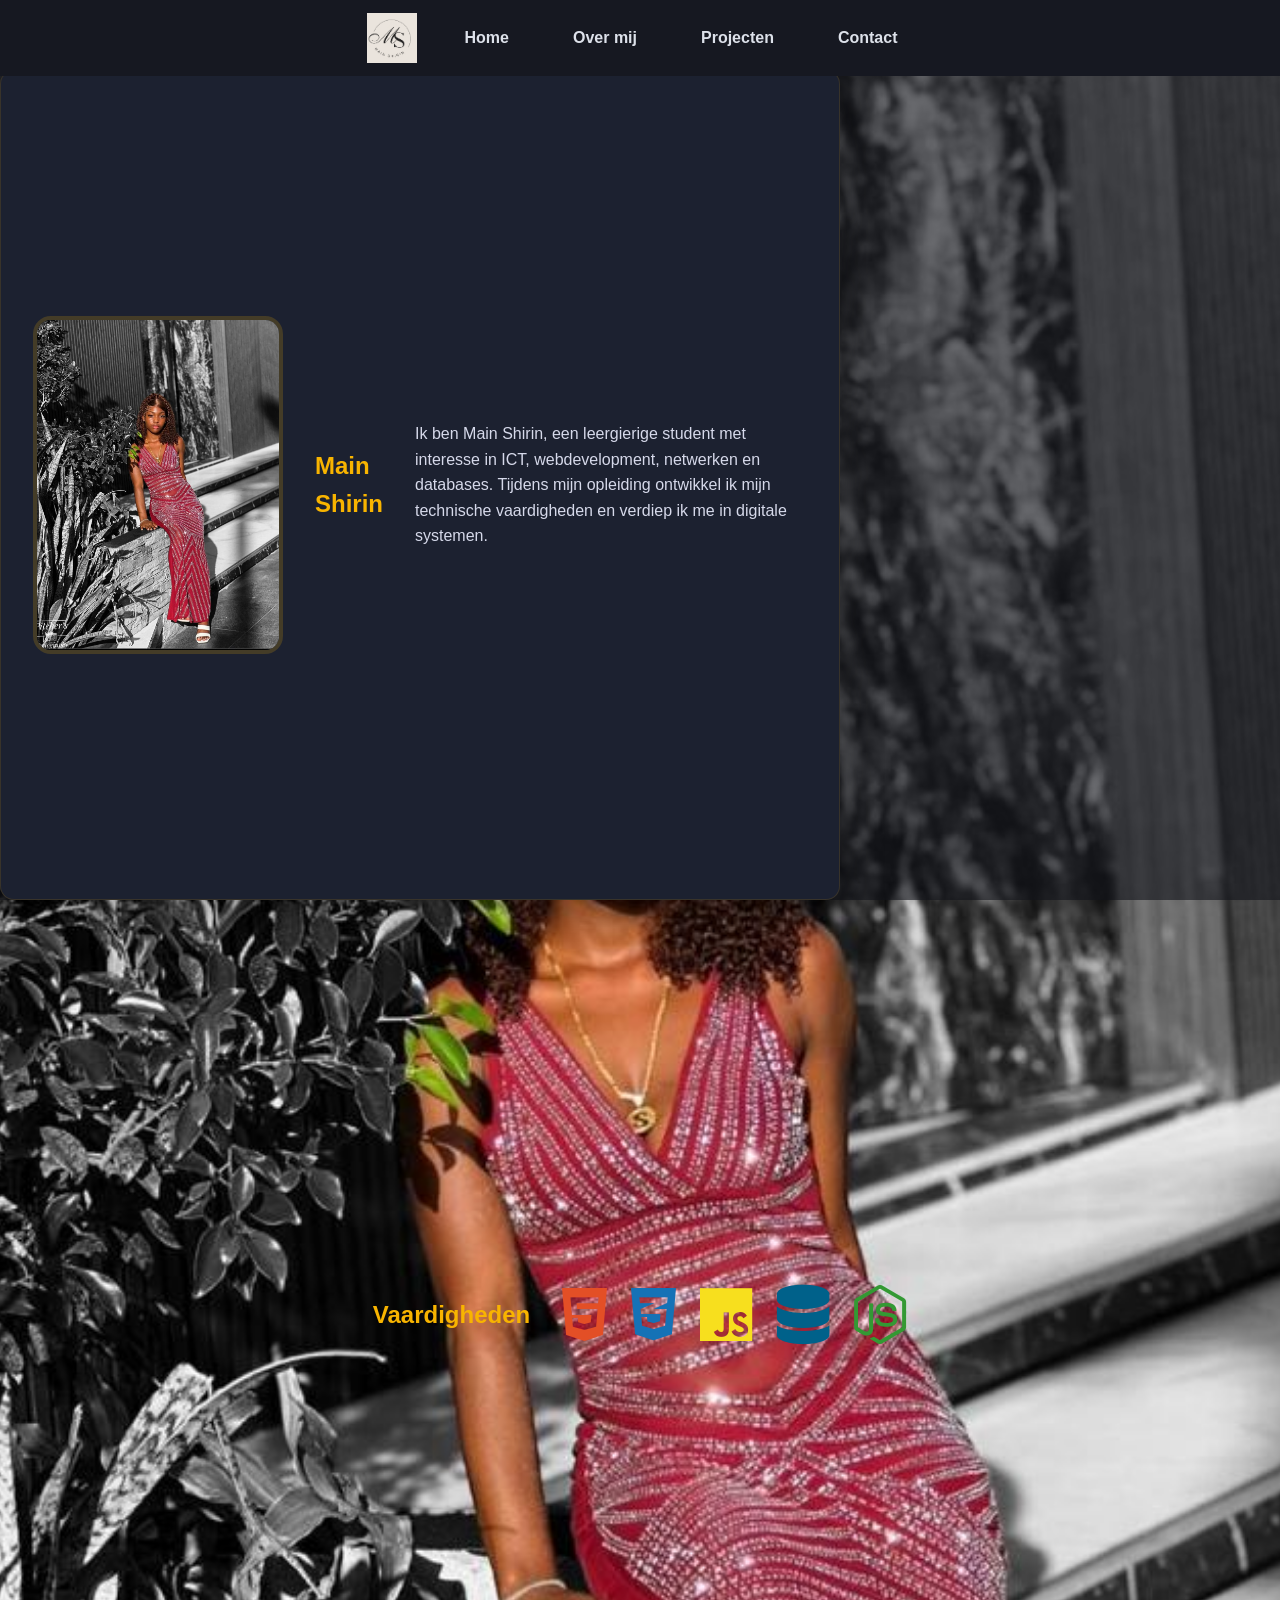
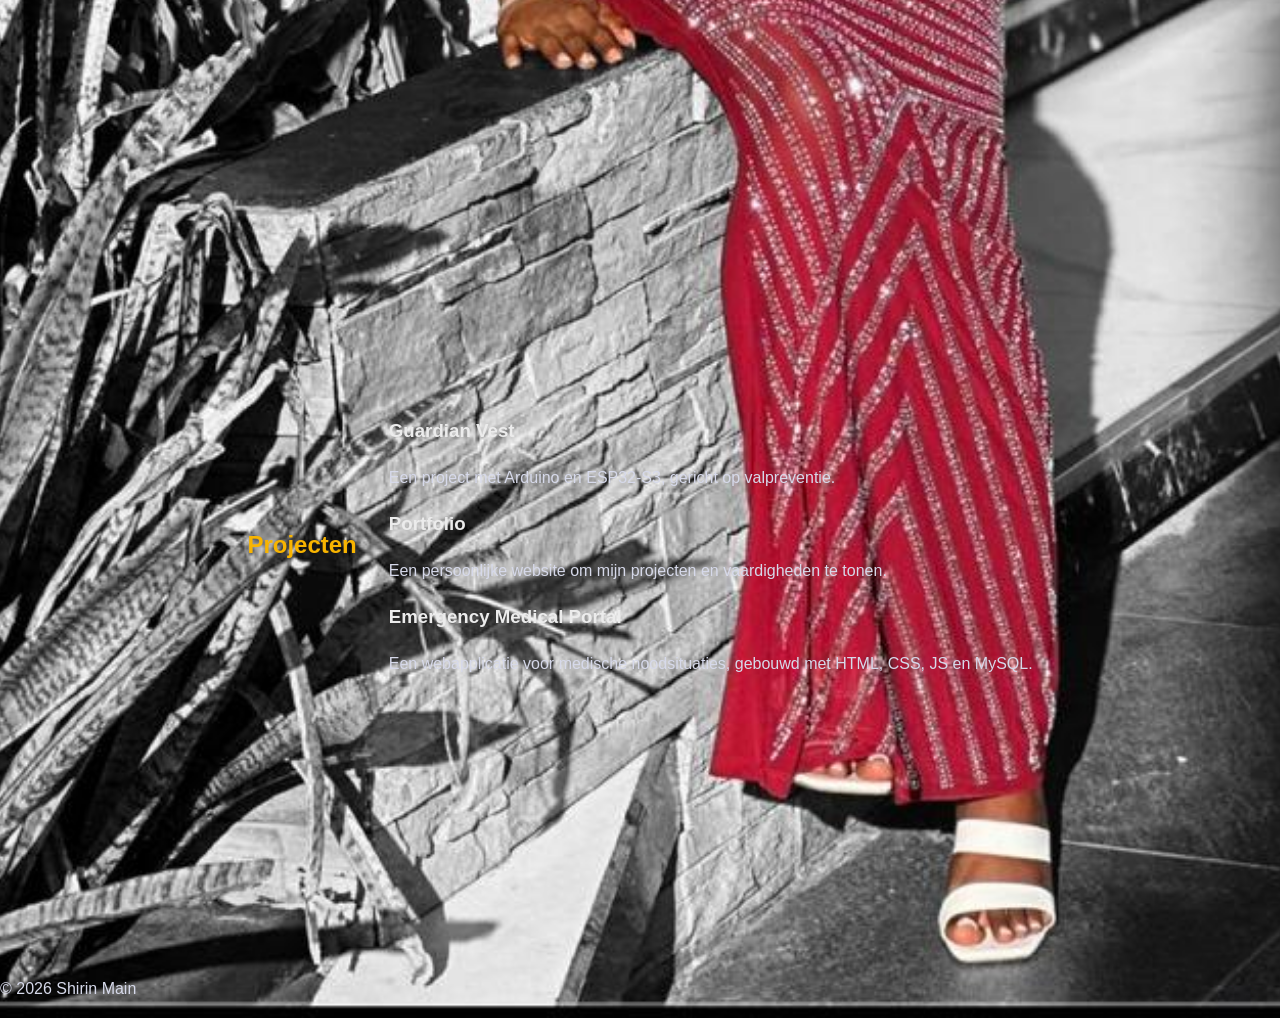
<file: index.html>
<!DOCTYPE html>
<html lang="nl">
<head>
  <meta charset="UTF-8">
  <meta name="viewport" content="width=device-width, initial-scale=1.0">
  <title>Main Shirin</title>
  <link rel="icon" type="image/png" href="img/favicon.zip">
  <link rel="stylesheet" href="css/main.css">
  <link rel="stylesheet" href="https://cdnjs.cloudflare.com/ajax/libs/font-awesome/6.5.0/css/all.min.css">
</head>
<body>
  <nav>
    <img src="img/logo-2.png" alt="Logo" class="logo">
    <a href="index.html">Home</a>
    <a href="about.html">Over mij</a>
    <a href="work.html">Projecten</a>
    <a href="contact.html">Contact</a>
  </nav>

  <main class="page-content">
    <section id="home" class="text-box" from-right>
     <img src="img/profile.jpeg" alt="Profiel foto Main Shirin" class="profielfoto">
      <h1>Main Shirin</h1>
      <p> Ik ben Main Shirin, een leergierige student met interesse in ICT,
        webdevelopment, netwerken en databases. Tijdens mijn opleiding ontwikkel ik
        mijn technische vaardigheden en verdiep ik me in digitale systemen.
        </p>
    </section>

    <section id="skills">
  <h2>Vaardigheden</h2>
  <div class="skills-logos">
    <i class="fa-brands fa-html5 html"></i>
    <i class="fa-brands fa-css3-alt css"></i>
    <i class="fa-brands fa-js js"></i>
    <i class="fa-solid fa-database mysql"></i>
    <i class="fa-brands fa-node-js node"></i>
  </div>
</section>

<section id="projects">
  <h2>Projecten</h2>
  <div class="card-container">
    <div class="card">
      <h3>Guardian Vest</h3>
      <p>Een project met Arduino en ESP32-S3, gericht op valpreventie.</p>
    </div>
    <div class="card">
      <h3>Portfolio</h3>
      <p>Een persoonlijke website om mijn projecten en vaardigheden te tonen.</p>
    </div>
    <div class="card">
       <h3>Emergency Medical Portal</h3>
      <p>Een webapplicatie voor medische noodsituaties, gebouwd met HTML, CSS, JS en MySQL.</p>
    </div>
  </div>
</section>
  </main>
<footer>
  <p>&copy; 2026 Shirin Main</p>
</footer>

  <script src="js/script.js"></script>
</body>
</html>
</file>
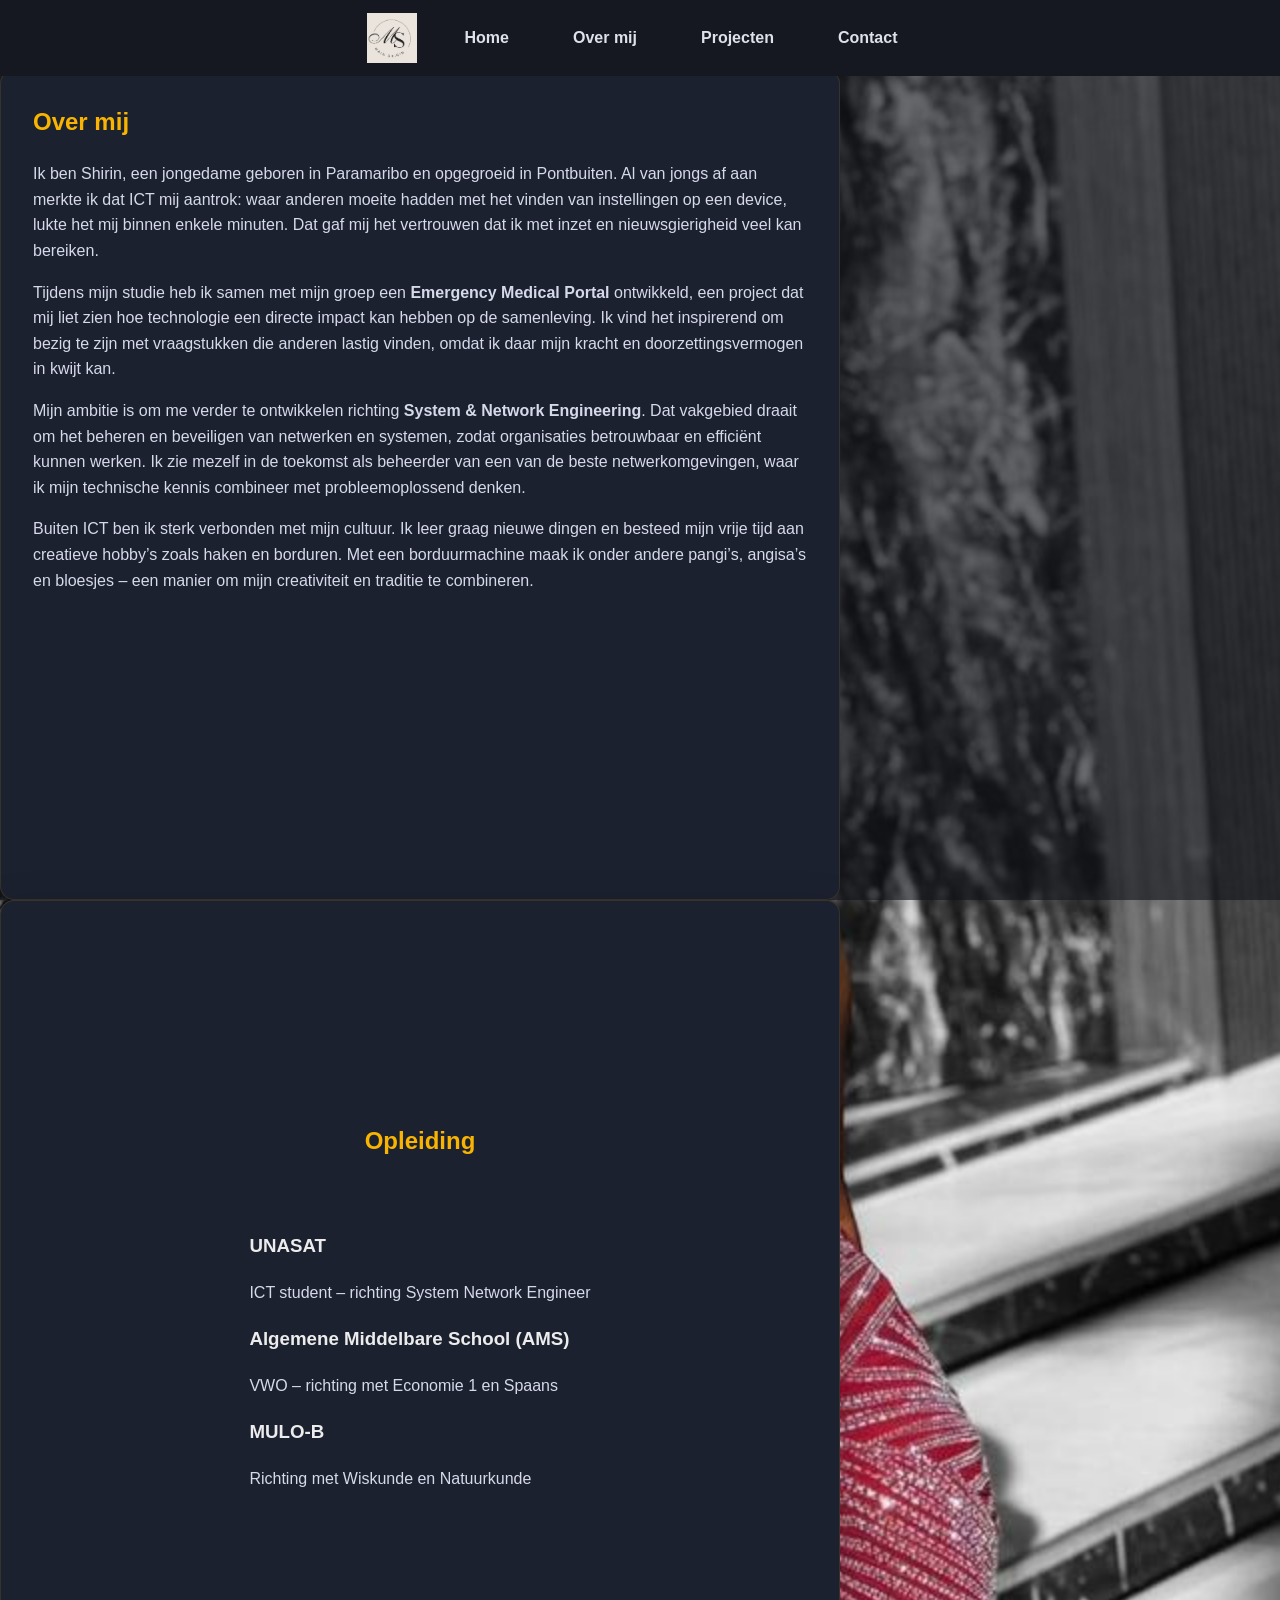
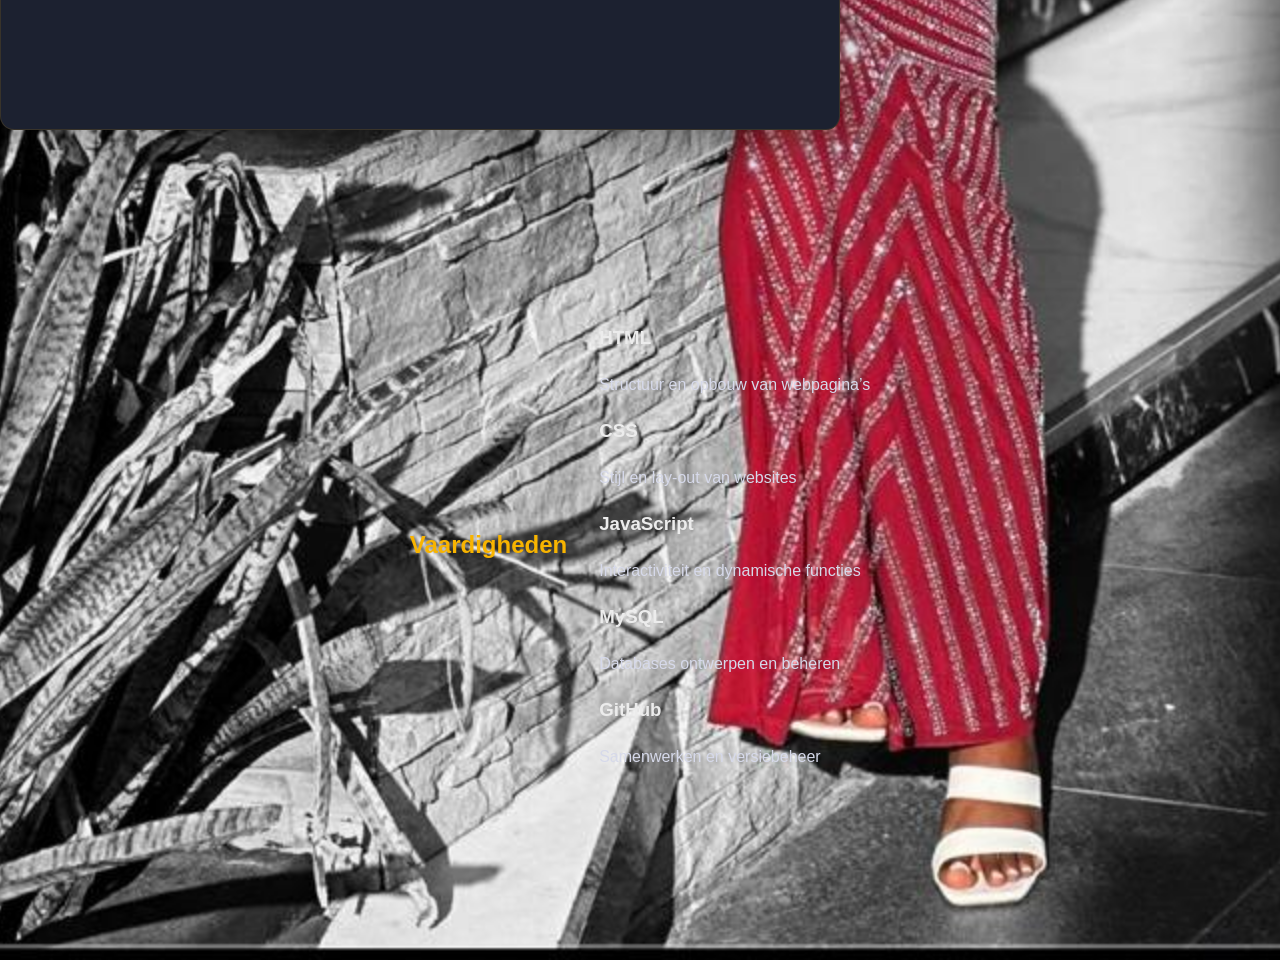
<file: about.html>
<!DOCTYPE html>
<html lang="nl">
<head>
  <meta charset="UTF-8">
  <meta name="viewport" content="width=device-width, initial-scale=1.0">
  <title>Over mij Shirin</title>
  <link rel="icon" type="image/png" href="img/favicon.zip">
  <link rel="stylesheet" href="css/main.css">
  <link rel="stylesheet" href="css/about.css">
</head>
<body>
  <nav>
    <img src="img/logo-2.png" alt="Logo" class="logo">
    <a href="index.html">Home</a>
    <a href="about.html">Over mij</a>
    <a href="work.html">Projecten</a>
    <a href="contact.html">Contact</a>
  </nav>

  <main class="page-content">
    <section id="about" class="text-box from-left profile-section">
      <div class="profile-text">
        <h1>Over mij</h1>
       <p>
  Ik ben Shirin, een jongedame geboren in Paramaribo en opgegroeid in Pontbuiten. 
  Al van jongs af aan merkte ik dat ICT mij aantrok: waar anderen moeite hadden met 
  het vinden van instellingen op een device, lukte het mij binnen enkele minuten. 
  Dat gaf mij het vertrouwen dat ik met inzet en nieuwsgierigheid veel kan bereiken.
</p>

<p>
  Tijdens mijn studie heb ik samen met mijn groep een <strong>Emergency Medical Portal</strong> 
  ontwikkeld, een project dat mij liet zien hoe technologie een directe impact kan hebben 
  op de samenleving. Ik vind het inspirerend om bezig te zijn met vraagstukken die anderen 
  lastig vinden, omdat ik daar mijn kracht en doorzettingsvermogen in kwijt kan.
</p>

<p>
  Mijn ambitie is om me verder te ontwikkelen richting <strong>System & Network Engineering</strong>. 
  Dat vakgebied draait om het beheren en beveiligen van netwerken en systemen, zodat organisaties 
  betrouwbaar en efficiënt kunnen werken. Ik zie mezelf in de toekomst als beheerder van een van 
  de beste netwerkomgevingen, waar ik mijn technische kennis combineer met probleemoplossend denken.
</p>

<p>
  Buiten ICT ben ik sterk verbonden met mijn cultuur. Ik leer graag nieuwe dingen en besteed mijn 
  vrije tijd aan creatieve hobby’s zoals haken en borduren. Met een borduurmachine maak ik onder 
  andere pangi’s, angisa’s en bloesjes – een manier om mijn creativiteit en traditie te combineren.
</p>
 </div>
    </section>

    <section id="skills" class="text-box from-right">
      <h2>Opleiding</h2>
      <div class="card-container">
    <div class="card">
      <h3>UNASAT</h3>
      <p>ICT student – richting System Network Engineer</p>
    </div>
    <div class="card">
      <h3>Algemene Middelbare School (AMS)</h3>
      <p>VWO – richting met Economie 1 en Spaans</p>
    </div>
    <div class="card">
      <h3>MULO-B</h3>
      <p>Richting met Wiskunde en Natuurkunde</p>
    </div>
  </div>
</section>

<section id="vaardigheden">
  <h2>Vaardigheden</h2>
  <div class="card-container">
    <div class="card">
      <h3>HTML</h3>
      <p>Structuur en opbouw van webpagina’s</p>
    </div>
    <div class="card">
      <h3>CSS</h3>
      <p>Stijl en lay‑out van websites</p>
    </div>
    <div class="card">
      <h3>JavaScript</h3>
      <p>Interactiviteit en dynamische functies</p>
    </div>
    <div class="card">
      <h3>MySQL</h3>
      <p>Databases ontwerpen en beheren</p>
    </div>
    <div class="card">
      <h3>GitHub</h3>
      <p>Samenwerken en versiebeheer</p>
    </div>
  </div>
</section>
  </main>

  <script src="js/script.js"></script>
</body>
</html>
</file>
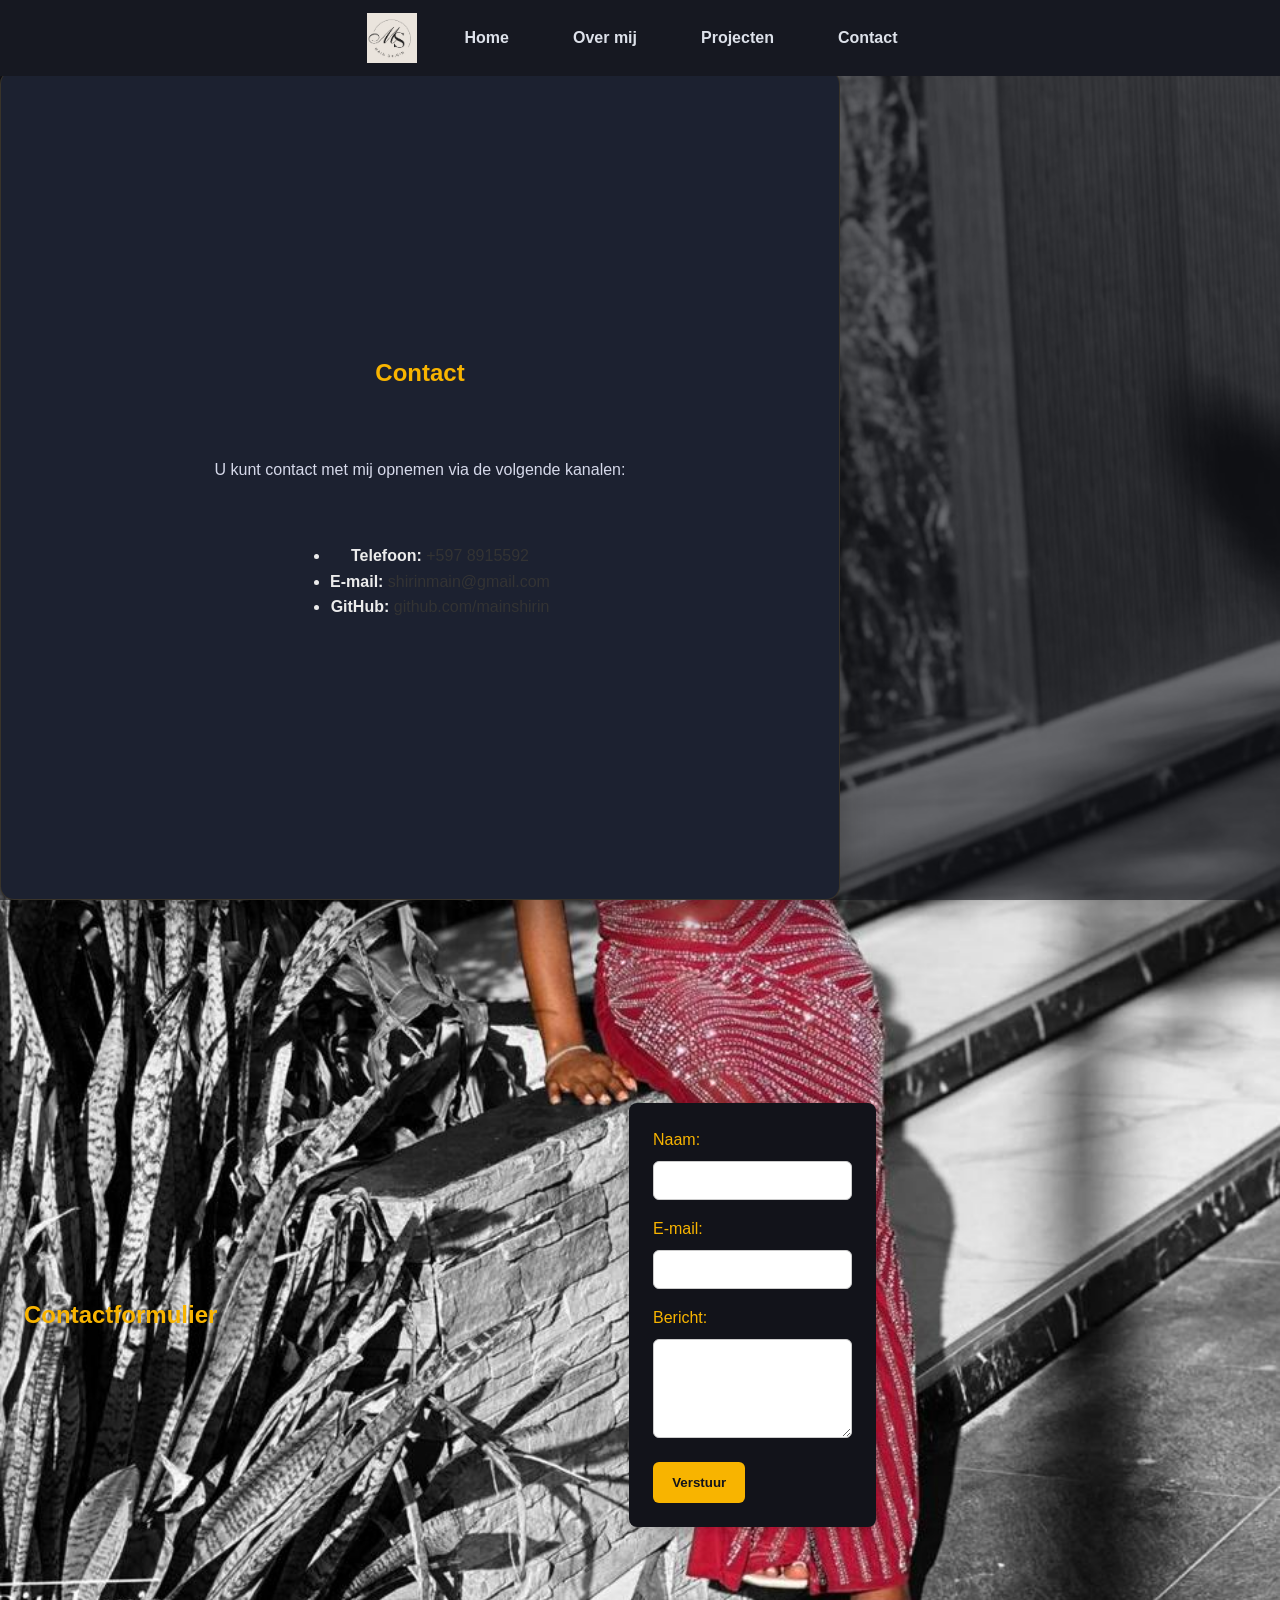
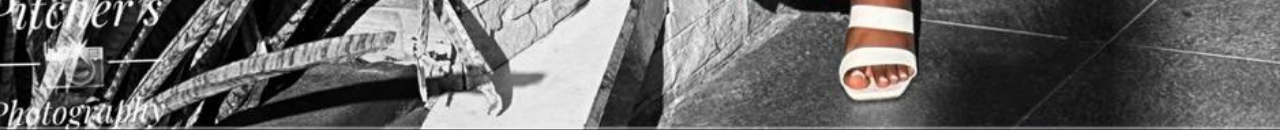
<file: contact.html>
<!DOCTYPE html>
<html lang="nl">
<head>
  <meta charset="UTF-8">
  <meta name="viewport" content="width=device-width, initial-scale=1.0">
  <title>Contact Shirin</title>
  <link rel="stylesheet" href="css/main.css">
  <link rel="stylesheet" href="css/contact.css">
</head>
<body>
  <nav>
    <img src="img/logo-2.png" alt="Logo" class="logo">
    <a href="index.html">Home</a>
    <a href="about.html">Over mij</a>
    <a href="work.html">Projecten</a>
    <a href="contact.html">Contact</a>
  </nav>

  <main class="page-content">
    <section class="text-box from-right contact">
      <h1>Contact</h1>
        <p>U kunt contact met mij opnemen via de volgende kanalen:</p>
        <ul>
      <li><strong>Telefoon:</strong> <a href="tel:+5978915592">+597 8915592</a></li>
      <li><strong>E-mail:</strong> <a href="mailto:shirinmain@gmail.com">shirinmain@gmail.com</a></li>
      <li><strong>GitHub:</strong> <a href="https://github.com/mainshirin" target="_blank">github.com/mainshirin</a></li>
    </ul>
    </section>
    <section id="contact">
  <h2>Contactformulier</h2>
  <form action="mailto:shirinmain@gmail.com" method="post" enctype="text/plain">
    <div class="form-group">
      <label for="name">Naam:</label>
      <input type="text" id="name" name="name" required>
    </div>

    <div class="form-group">
      <label for="email">E-mail:</label>
      <input type="email" id="email" name="email" required>
    </div>

    <div class="form-group">
      <label for="message">Bericht:</label>
      <textarea id="message" name="message" rows="5" required></textarea>
    </div>

    <button type="submit">Verstuur</button>
  </form>
</section>
  </main>

  <script src="js/script.js"></script>
</body>
</html>
</file>
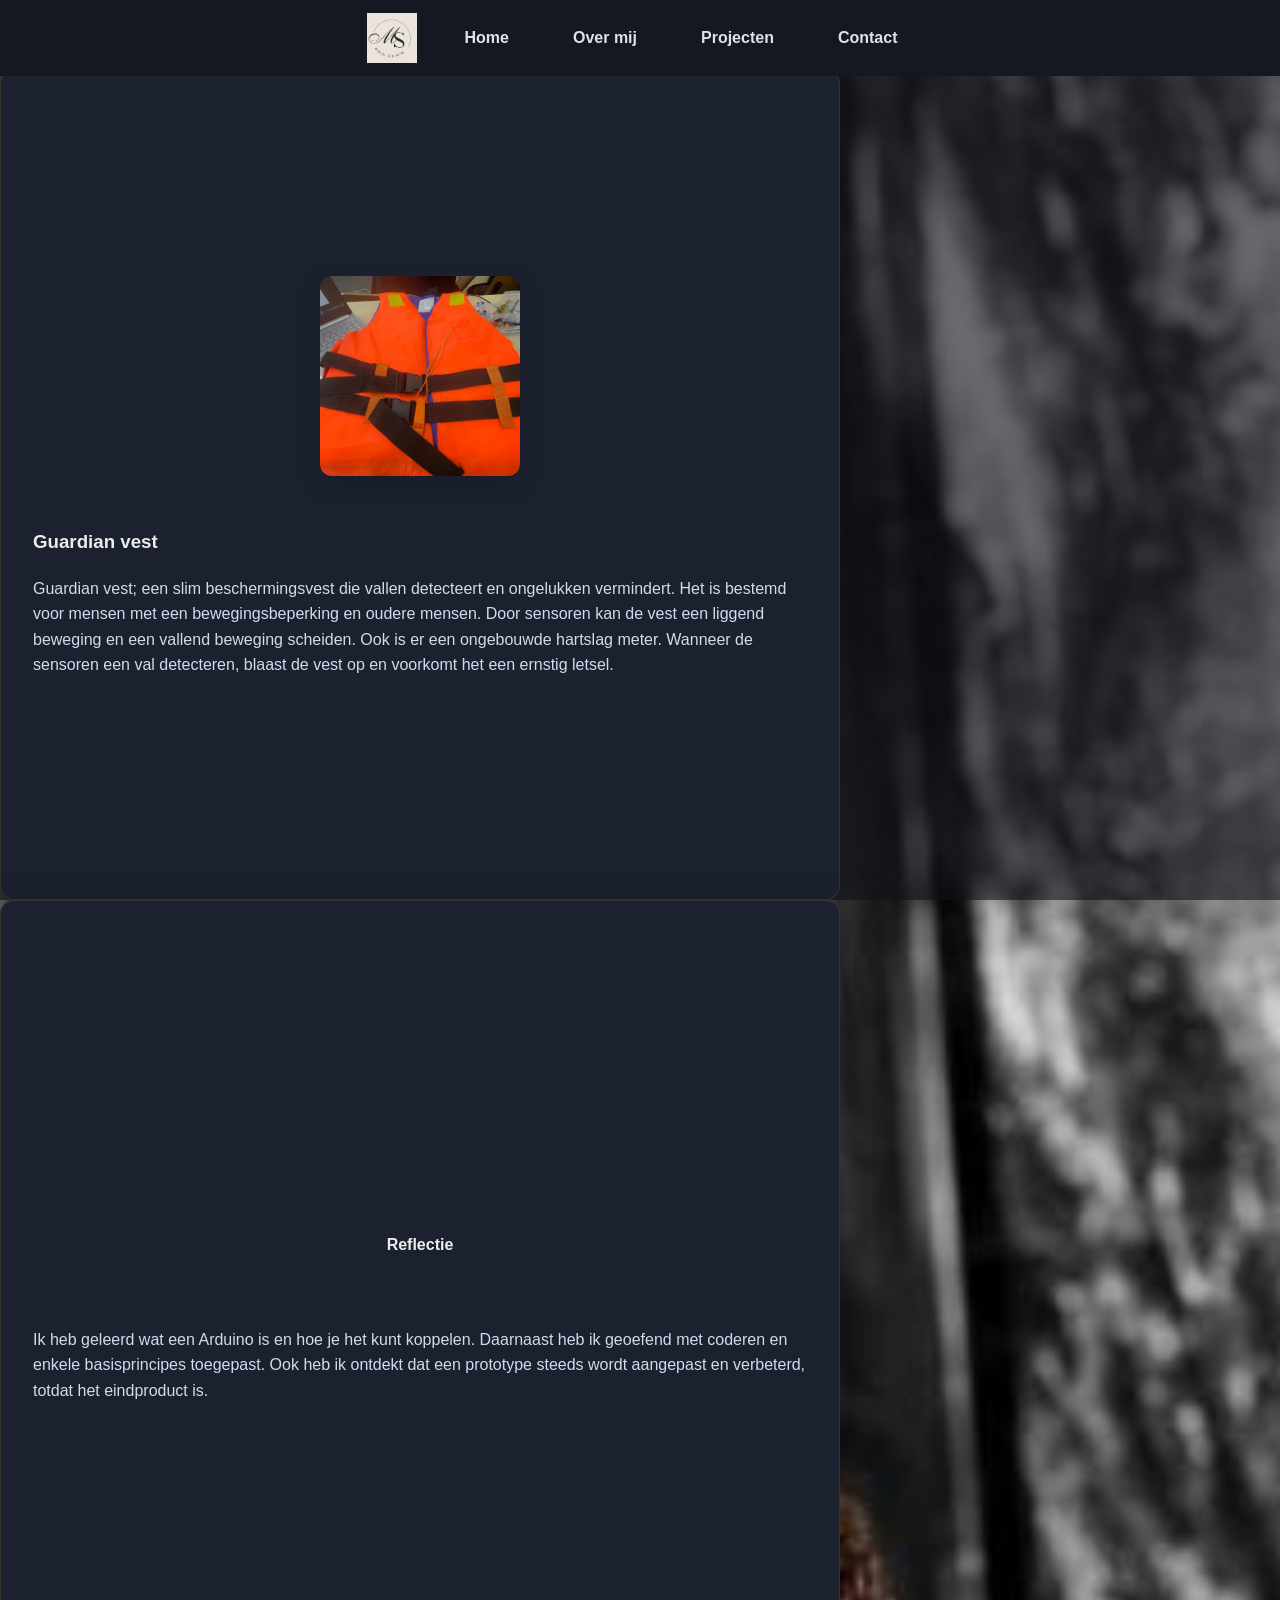
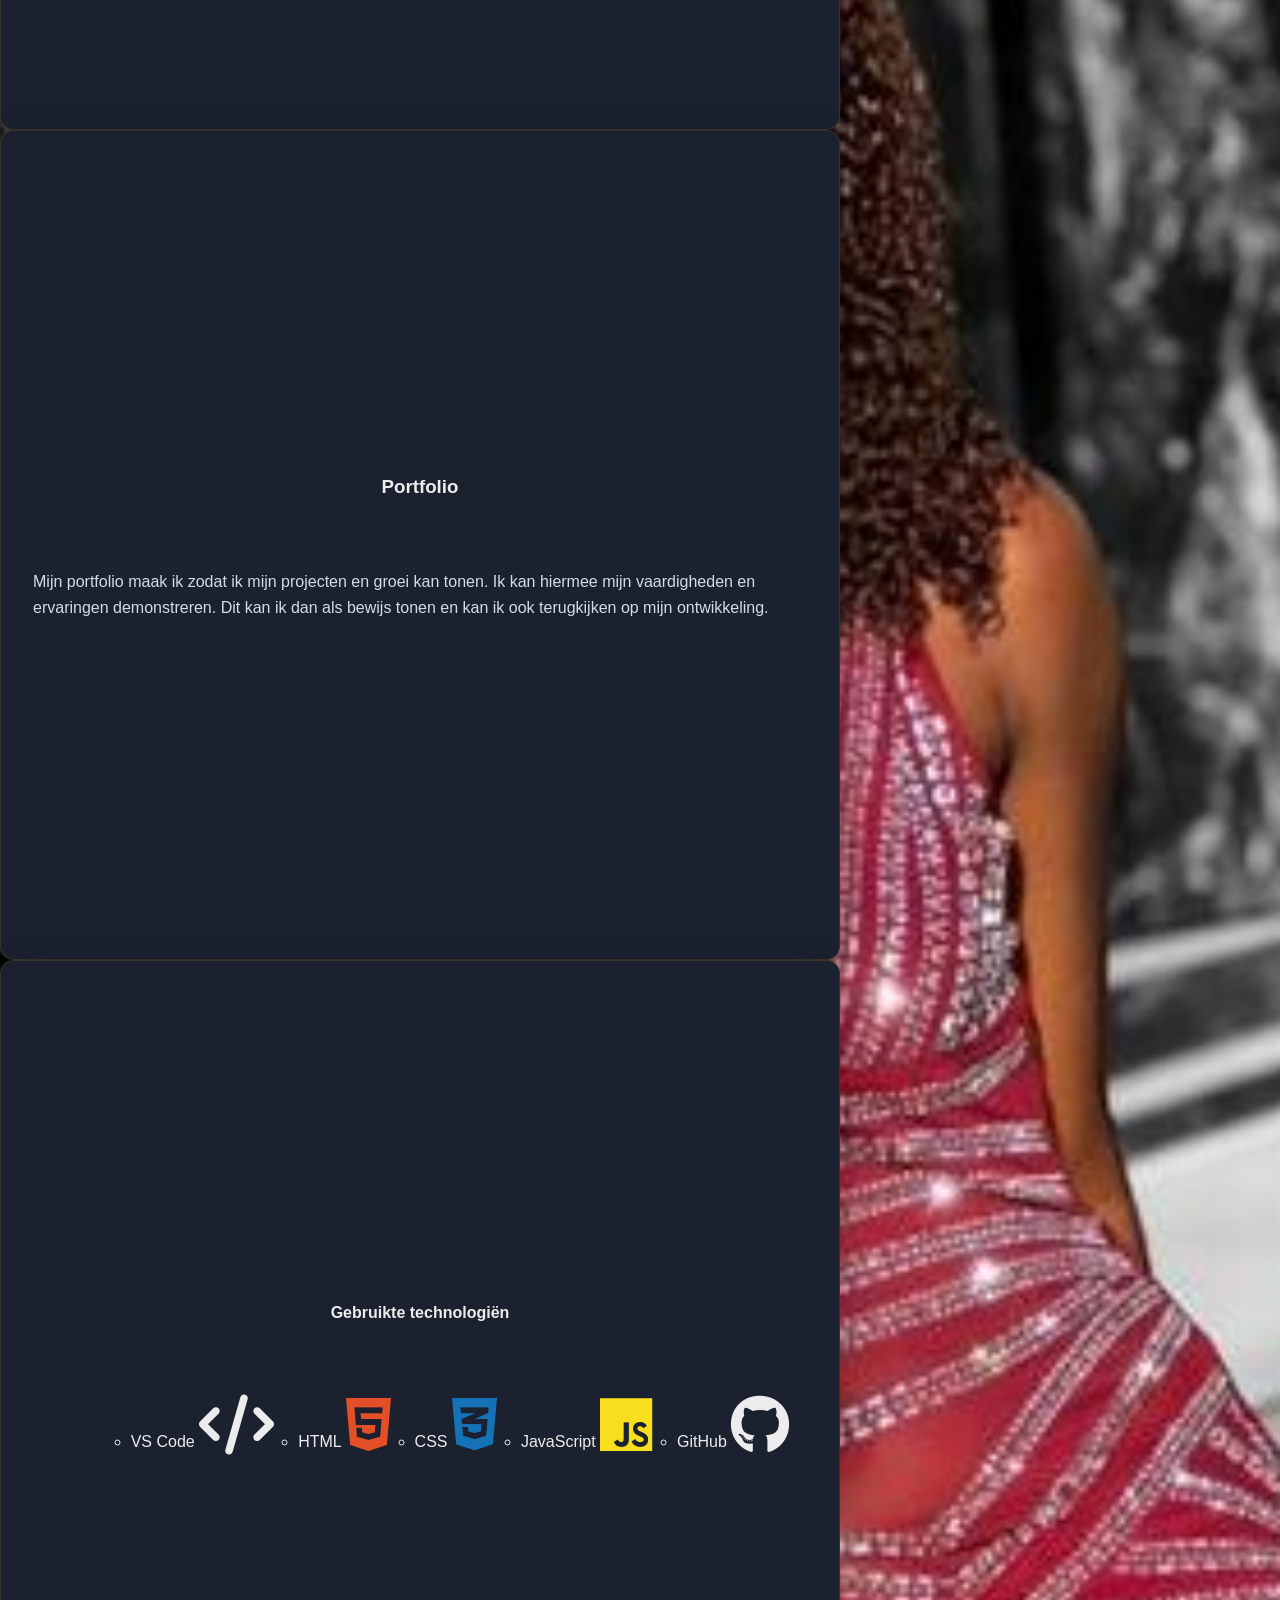
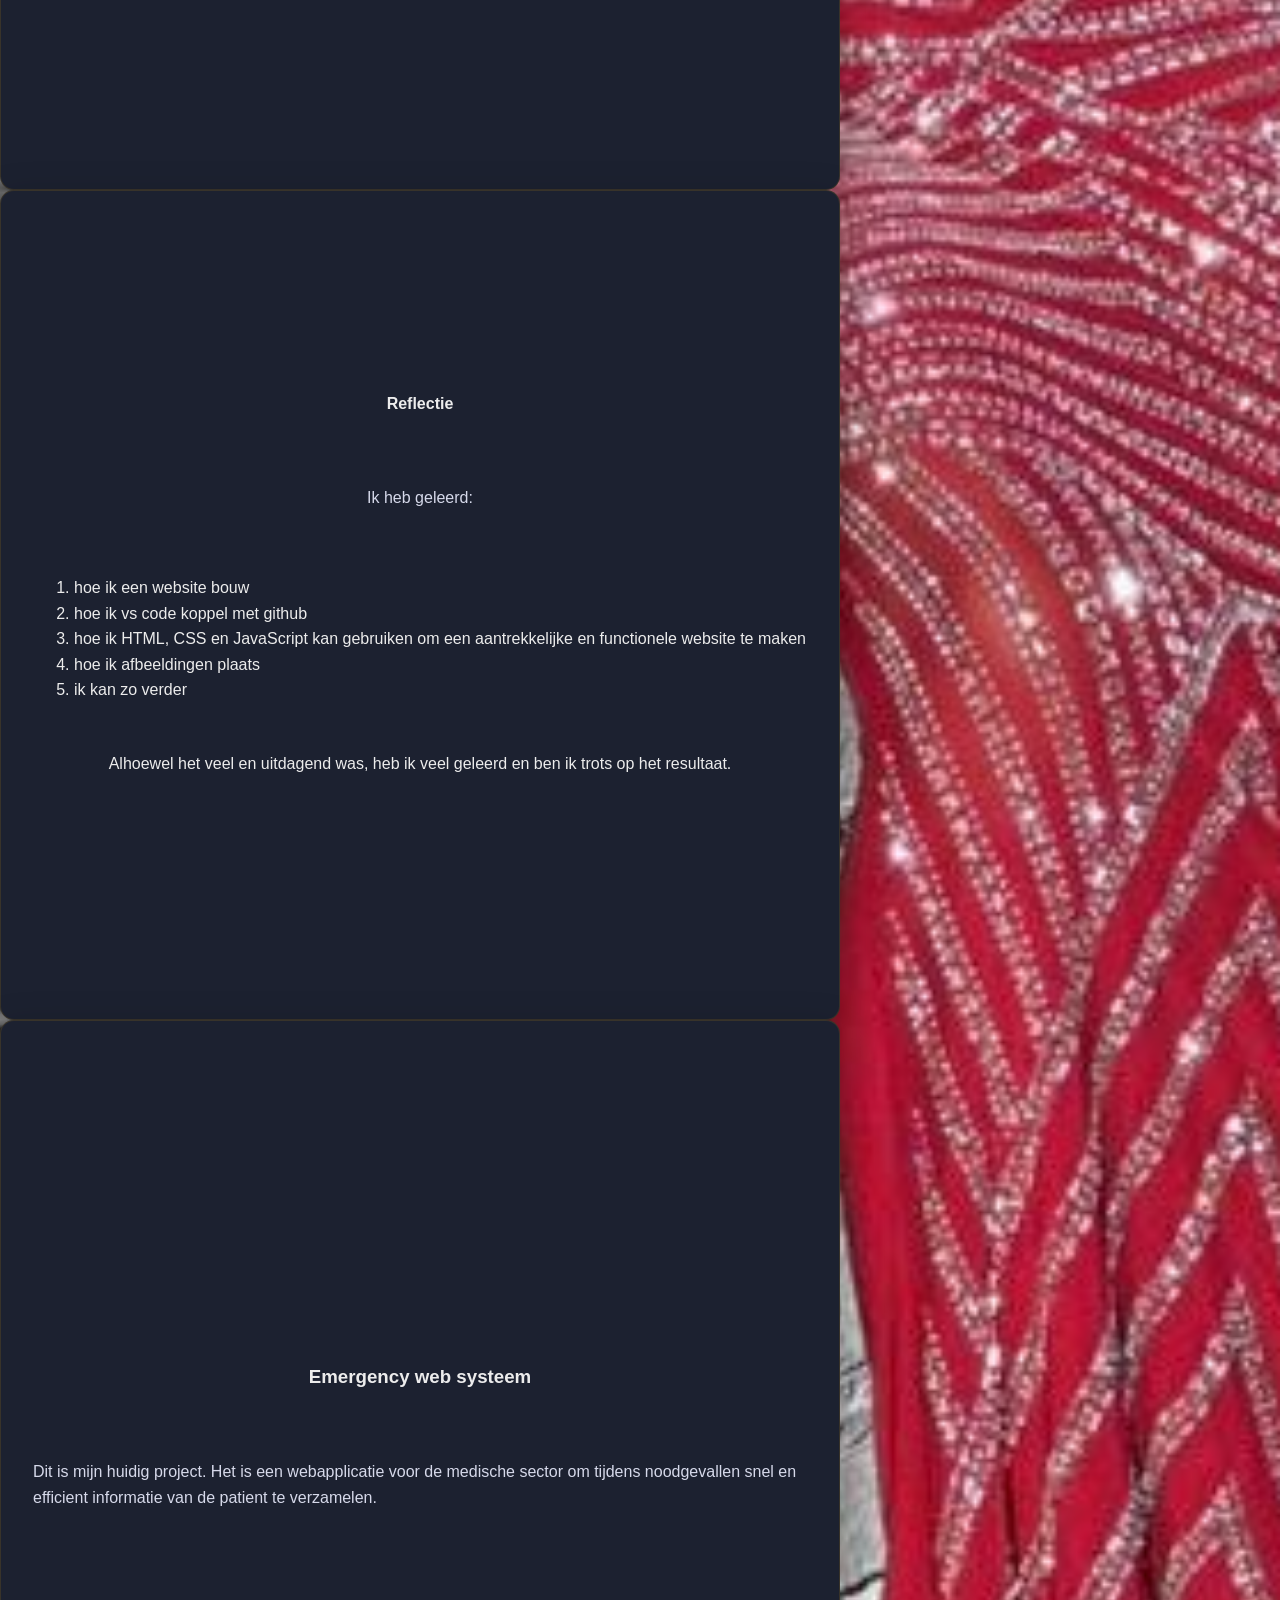
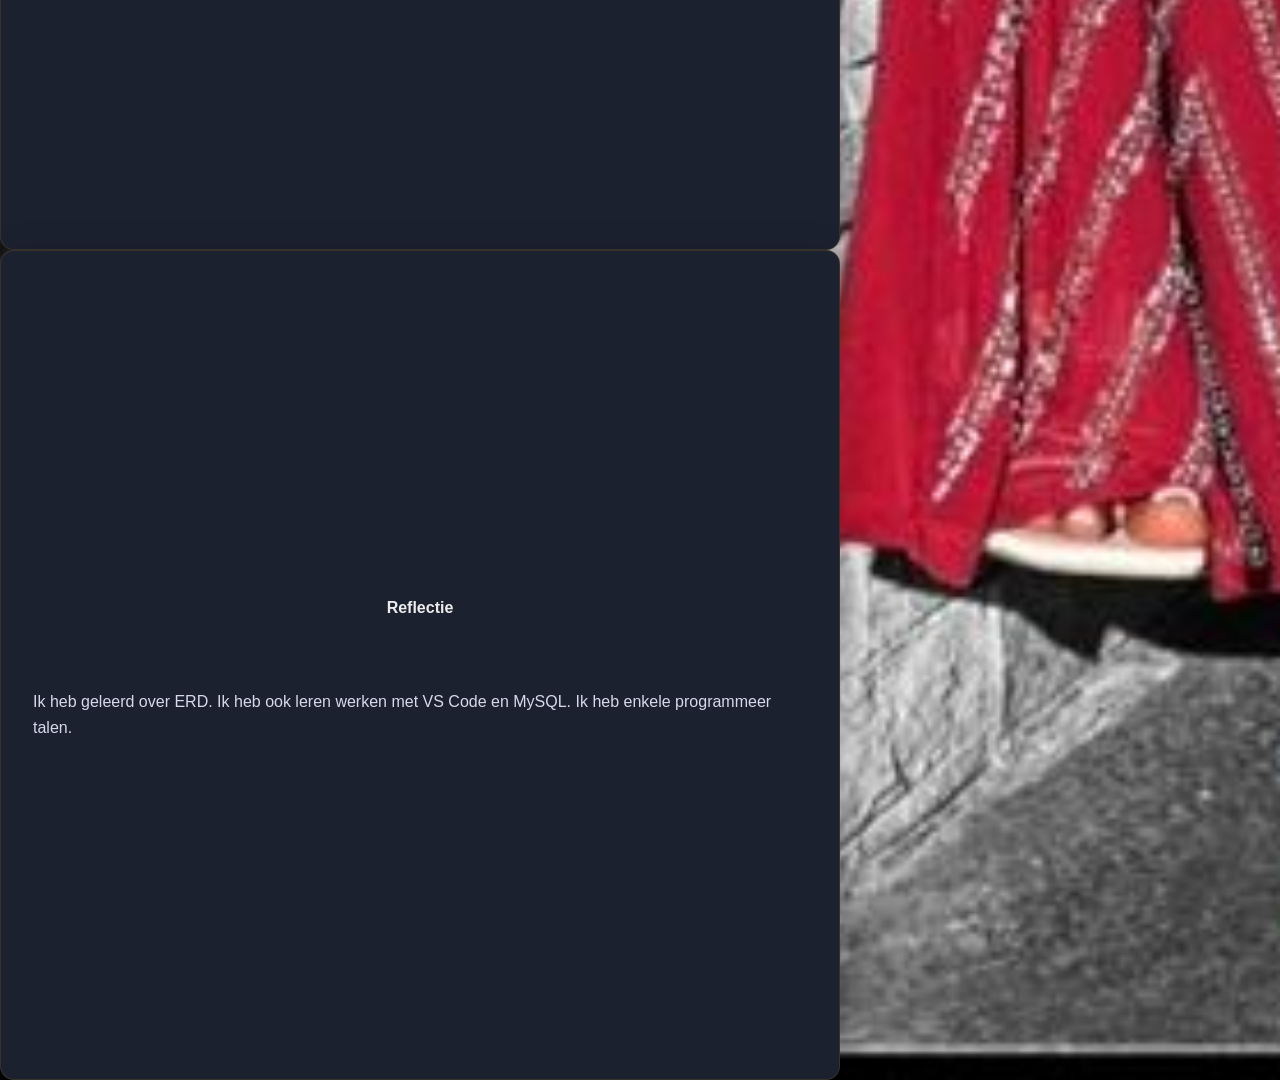
<file: work.html>
<!DOCTYPE html>
<html lang="nl">
<head>
  <meta charset="UTF-8">
  <meta name="viewport" content="width=device-width, initial-scale=1.0">
  <title>Mijn werk</title>
  <link rel="icon" type="image/png" href="img/favicon.zip">
  <link rel="stylesheet" href="css/main.css">
  <link rel="stylesheet" href="css/work.css">
  <link rel="stylesheet" href="https://cdnjs.cloudflare.com/ajax/libs/font-awesome/6.5.0/css/all.min.css">
</head>
<body>
  <nav>

    <img src="img/logo-2.png" alt="Logo" class="logo">

    <a href="index.html">Home</a>
    <a href="about.html">Over mij</a>
    <a href="work.html">Projecten</a>
    <a href="contact.html">Contact</a>
  </nav>

  <main class="page-content">

    <section id="project" class="text-box from-left">
      <img src="img/g-vest2.jpeg" alt="Guardian vest" id="workfoto">
      <div class="card">
      <h3>Guardian vest</h3>
      <p>Guardian vest; een slim beschermingsvest die vallen detecteert en ongelukken vermindert. 
        Het is bestemd voor mensen met een bewegingsbeperking en oudere mensen. Door sensoren kan 
        de vest een liggend beweging en een vallend beweging scheiden. Ook is er een ongebouwde hartslag
        meter. Wanneer de sensoren een val detecteren, blaast de vest op en voorkomt het een ernstig letsel.
      </p>
      </div>
      </section>

       <section id="reflection" class="text-box from-right">
      <h4>Reflectie</h4>
      <p> Ik heb geleerd wat een Arduino is en hoe je het kunt koppelen. Daarnaast 
        heb ik geoefend met coderen en enkele basisprincipes toegepast. Ook heb ik 
        ontdekt dat een prototype steeds wordt aangepast en verbeterd, totdat 
        het eindproduct is.</p>
      </section>

        <section id="project" class="text-box from-left">
        <h3>Portfolio</h3>
      <p>Mijn portfolio maak ik zodat ik mijn projecten en groei kan tonen. Ik kan hiermee
         mijn vaardigheden en ervaringen demonstreren. Dit kan ik dan als bewijs tonen en kan ik ook 
        terugkijken op mijn ontwikkeling.
      </p>
      </section>

        <section id="used technology" class="text-box from-right">
      <h4>Gebruikte technologiën</h4>
      <ul>
       <ul class="skills-logos">
  <li>
    VS Code
    <i class="fa-solid fa-code"></i>
  </li>
  <li>
    HTML
    <i class="fa-brands fa-html5 html"></i>
  </li>
  <li>
    CSS
    <i class="fa-brands fa-css3-alt css"></i>
  </li>
  <li>
    JavaScript
    <i class="fa-brands fa-js js"></i>
  </li>
  <li>
    GitHub
    <i class="fa-brands fa-github github"></i>
  </li>
  
</ul>
 </ul>
      </section>

       <section id="reflection" class="text-box from-left">
      <h4>Reflectie</h4>
      <p>Ik heb geleerd: 
        <ol>
          <li>hoe ik een website bouw</li>
          <li>hoe ik vs code koppel met github</li>
          <li>hoe ik HTML, CSS en JavaScript kan gebruiken om een 
            aantrekkelijke en functionele website te maken</li>
          <li>hoe ik afbeeldingen plaats</li>
          <li> ik kan zo verder</li>
        </ol>
        Alhoewel het veel en uitdagend was, heb ik veel geleerd en ben ik trots op het resultaat. </p>
      </section>
      
       <section id="project" class="text-box from-right">
      <h3>Emergency web systeem</h3>
      <p>Dit is mijn huidig project. Het is een webapplicatie voor de medische sector om tijdens noodgevallen snel en efficient informatie van de 
        patient te verzamelen. 
      </p>
      </section>

       <section id="reflection" class="text-box from-left">
      <h4>Reflectie</h4>
      <p>Ik heb geleerd over ERD. Ik heb ook leren werken met VS Code en MySQL. Ik heb enkele programmeer talen.
      </p>
    </section>
  </main>

  <script src="js/script.js"></script>
</body>
</html>
</file>
<file: css/main.css>
:root {
  box-sizing: border-box;
}

*, *::before, *::after {
  box-sizing: inherit;
}

html {
  scroll-behavior: smooth;
}

body {
  margin: 0;
  padding: 0;
  font-family: Arial, sans-serif;
  color: #ececec;
  line-height: 1.6;

  /* Achtergrondafbeelding */
  background-image: url("../img/profile.jpeg");
  background-size: cover;
  background-position: center;
  background-repeat: no-repeat;
}
body::before {
  content: "";
  position: fixed;
  top: 0; left: 0; right: 0; bottom: 0;
  background: rgba(18, 19, 26, 0.6); /* donkerblauwe overlay */
  z-index: -1;
}

img {
  width: 300px;
  height: auto;
}
.skills-logos {
  display: flex;
  gap: 1.5rem;
  justify-content: center;
  align-items: center;
}

.skills-logos i {
  font-size: 60px;
  transition: transform 0.3s ease;
}

.skills-logos i {
  font-size: 60px;
  transition: transform 0.3s ease;
}

/* Officiële kleuren */
.html { color: #E34F26; }     /* HTML oranje */
.css { color: #1572B6; }      /* CSS blauw */
.js { color: #F7DF1E; }       /* JavaScript geel */
.mysql { color: #00618A; }    /* MySQL blauw */
.node { color: #339933; }     /* Node.js groen */

nav {
  position: fixed;
  top: 0;
  left: 0;
  width: 100%;
  background: #161821;
  display: flex;
  align-items: center;
  justify-content: center;
  padding: 0.8rem 1rem;
  z-index: 1000;
  gap: 2rem;
}

nav .logo {
  height: 50px;
  width: auto;
}

nav a {
  color: #dde1ea;
  margin: 0 1rem;
  text-decoration: none;
  font-weight: 700;
}

nav a:hover,
nav a:focus {
  color: #f8b400;
}

.page-content {
  padding-top: 70px;
}

section {
  min-height: calc(100vh - 70px);
  display: flex;
  align-items: center;
  justify-content: center;
  gap: 2rem;
  padding: 3rem 1.5rem;
  opacity: 0;
  transform: translateX(100px);
  transition: opacity 0.8s ease, transform 0.8s ease;
}

section.show {
  opacity: 1;
  transform: translateX(0);
}

.profielfoto {
  flex-shrink: 0;
  width: 250px;
  height: auto;
  border-radius: 18px;
  border: 4px solid rgba(248, 180, 0, 0.18);
}

.text-box {
  max-width: 840px;
  width: 100%;
  background: #1c2130;
  border-radius: 14px;
  box-shadow: 0 16px 40px rgba(0, 0, 0, 0.35);
  padding: 2rem;
  flex-direction: column;
  border: 1px solid rgba(248, 180, 0, 0.12);
}

h1,
h2 {
  color: #f8b400;
}

p {
  color: #d6d9ea;
}

#home {
  flex-direction: row;
}

.from-left {
  transform: translateX(-100px);
}

.from-right {
  transform: translateX(100px);
}

@media (max-width: 768px) {
  nav {
    padding: 0.6rem 0;
  }

  section {
    min-height: auto;
    padding: 2rem 1rem;
  }

  .text-box {
    border-radius: 12px;
    padding: 1.5rem;
  }
  
  footer {
  background-color: #12131a;   /* donkerblauw/zwart */
  color: #f8b400;              /* goudkleurig */
  text-align: center;
  padding: 1rem;
  margin-top: 2rem;
  font-size: 0.9rem;
}

footer p {
  margin: 0.3rem 0;
}

}
</file>
<file: css/about.css>
/* Page-specific styles for About */

#about.profile-section {
  display: flex;
  gap: 2rem;
  align-items: flex-start;
  flex-wrap: wrap;
}

.profielfoto {
  width: 200px;
  height: 200px;
  border-radius: 12px;
  object-fit: cover;
  box-shadow: 0 8px 24px rgba(0, 0, 0, 0.15);
  flex-shrink: 0;
}

.profile-text {
  flex: 1;
  min-width: 250px;
}

.profile-text h1 {
  margin-top: 0;
}

#about h1,
#skills h2 {
  margin-top: 0;
}

@media (max-width: 768px) {
  #about.profile-section {
    flex-direction: column;
    align-items: center;
    gap: 1.5rem;
  }

  .profielfoto {
    width: 180px;
    height: 180px;
  }

  .profile-text {
    text-align: center;
  }
  .card-container {
  display: flex;
  flex-wrap: wrap;
  gap: 1.5rem;
}

.card {
  background-color: #12131a;   /* donkerblauw */
  color: #f8b400;              /* goudkleurig */
  padding: 1rem;
  border-radius: 8px;
  box-shadow: 0 4px 12px rgba(0,0,0,0.15);
  flex: 1 1 200px;
  text-align: center;
}

.card h3 {
  margin-top: 0;
}
}
</file>
<file: css/contact.css>
/* Page-specific styles for Contact */

.contact {
  text-align: center;
}

.contact p {
  margin: 0.8rem 0;
}

.contact a {
  color: #333;
  text-decoration: none;
}

.contact a:hover {
  text-decoration: underline;
}
form {
  max-width: 500px;
  margin: 2rem auto;
  background: #12131a;   /* donkerblauw */
  padding: 1.5rem;
  border-radius: 8px;
  box-shadow: 0 4px 12px rgba(0,0,0,0.15);
  color: #f8b400;        /* goudkleurig */
}

.form-group {
  margin-bottom: 1rem;
}

label {
  display: block;
  margin-bottom: 0.5rem;
}

input, textarea {
  width: 100%;
  padding: 0.7rem;
  border: 1px solid #ccc;
  border-radius: 6px;
}

button {
  background: #f8b400;
  color: #12131a;
  border: none;
  padding: 0.8rem 1.2rem;
  border-radius: 6px;
  cursor: pointer;
  font-weight: bold;
}

button:hover {
  background: #e0a800;
}
</file>
<file: css/work.css>
/* Page-specific styles for Work */

#work.profile-section {
display: flex;
  gap: 2rem;
  align-items: flex-start;
  flex-wrap: wrap;
}

#workfoto  {
  width: 200px;
  height: 200px;
  border-radius: 12px;
  object-fit: cover;
  box-shadow: 0 8px 24px rgba(0, 0, 0, 0.15);
  flex-shrink: 0;
}

#work-text {
  flex: 1;
  min-width: 250px;
}

#work-text h1 {
  margin-top: 0;
}

@media (max-width: 768px) {
  #work.profile-section {
    flex-direction: column;
    align-items: center;
    gap: 1.5rem;
  }

  #workfoto  {
    width: 180px;
    height: 180px;
  }

  #work-text {
    text-align: center;
  }
}
</file>
